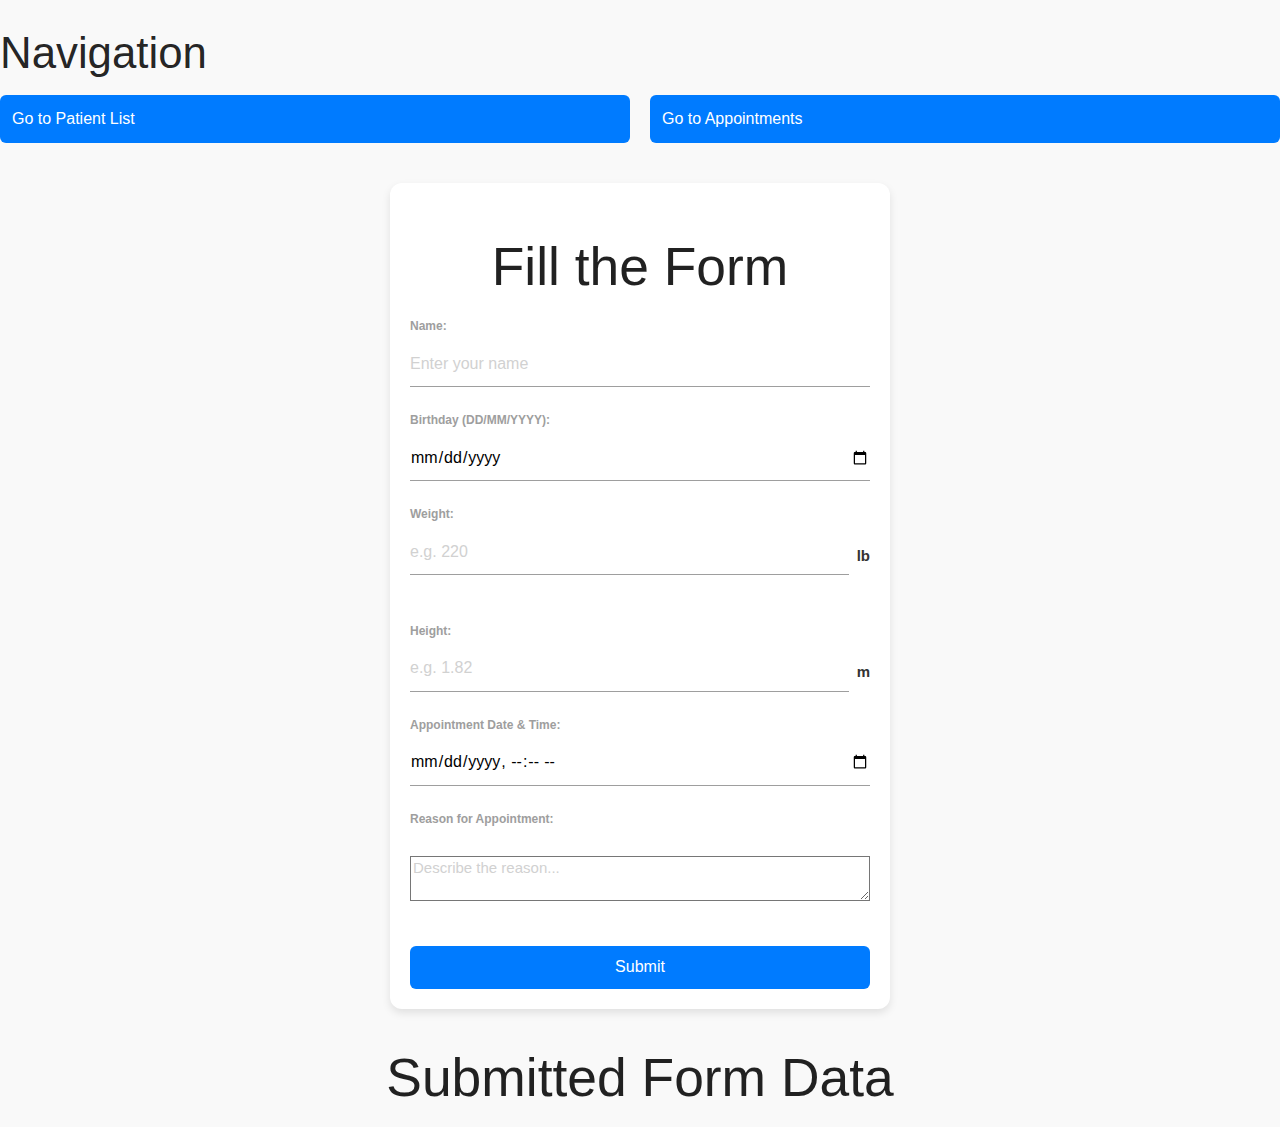
<file: index.html>
<!doctype html>
<html lang="en">
  <head>
    <meta charset="UTF-8" />
    <meta name="viewport" content="width=device-width, initial-scale=1.0" />
    <title>Document</title>
    <link rel="stylesheet" href="assets/css/materialize/materialize.min.css" />
    <link rel="stylesheet" href="assets/css/submit-style.css" />
  </head>

<h3>Navigation</h3>
<div class="div-button-container">
	<a href="pages/patients.html" class="style-btn">Go to Patient List</a>
	<a href="pages/appointments.html" class="style-btn">Go to Appointments</a>
</div>

  <body>
    <form action="" id="myForm">
      <div class="form-container">
        <h2>Fill the Form</h2>

        <div class="form-group">
          <label for="name">Name:</label>
          <input type="text" id="name" placeholder="Enter your name" required />
          <small id="name-error" style="color: red; display: none"></small>
        </div>

        <div class="form-group">
          <label for="birthday">Birthday (DD/MM/YYYY):</label>
          <input type="date" id="birthday" required />
          <small id="birthday-error" style="color: red; display: none"></small>
        </div>

        <div class="form-group">
          <label for="weight">Weight:</label>
          <div class="input-with-unit">
            <input type="number" id="weight" placeholder="e.g. 220" required />
            <span class="unit">lb</span>
          </div>

          <small id="weight-error" style="color: red; display: none;"></small>
          <small id="weight-converted"></small>
        </div>

        <div class="form-group">
          <label for="height">Height:</label>
          <div class="input-with-unit">
            <input
              type="number"
              id="height"
              placeholder="e.g. 1.82"
              step="0.01"
              required
            />
            <span class="unit">m</span>
          </div>
          <small id="height-error" style="color: red; display: none"></small>
        </div>

        <div class="form-group">
          <label for="appointment">Appointment Date & Time:</label>
          <input type="datetime-local" id="appointment" required />
          <small id="appointment-error" style="color: red; display: none"></small>
        </div>

        <div class="form-group">
          <label for="reason">Reason for Appointment:</label><br />
          <textarea
            id="reason"
            placeholder="Describe the reason..."
            rows="4"
            cols="40"
            required
          ></textarea>
          <br /><br />
        </div>

        <button type="button" id="submitBtn">Submit</button>
      </div>
    </form>

    <h2>Submitted Form Data</h2>
    <div id="records" class="container center-align">

    </div>
    <script src="assets/js/utils.js"></script>
    <script src="assets/js/local-storage/local-storage.handler.js"></script>
    <script src="assets/js/validations/validator.js"></script>
    <script src="assets/js/operaciones-conversion.js"></script>
    <script src="assets/js/registro-de-pacientes-nuevos.js"></script>
  </body>
</html>
</file>
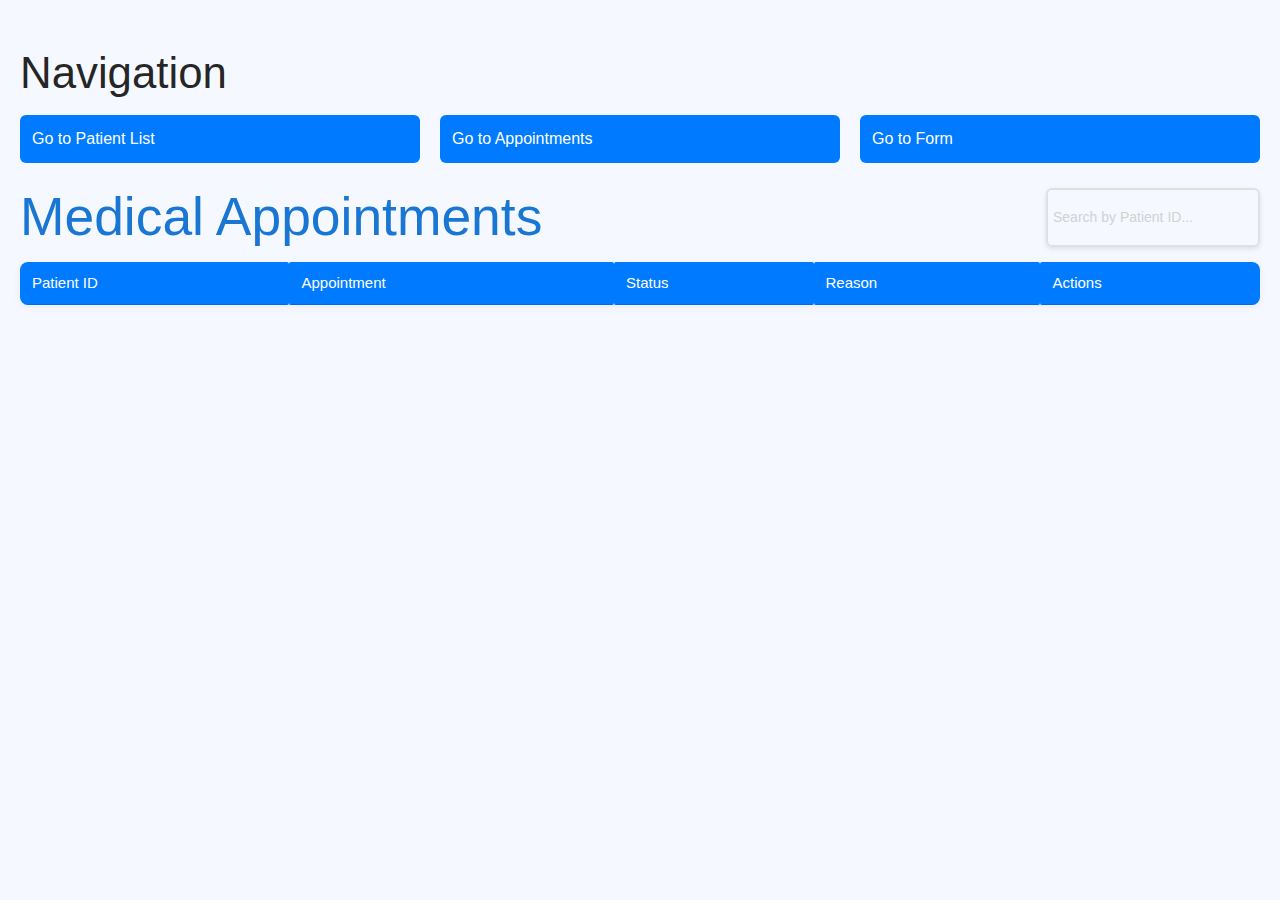
<file: pages/appointments.html>
<!DOCTYPE html>
<html lang="en">
<head>
  <meta charset="UTF-8">
  <title>Appointments</title>
  
  <link rel="stylesheet" href="../assets/css/materialize/materialize.min.css">
  <link rel="stylesheet" href="../assets/css/appointments-style.css">
  <script src="../assets/js/materialize/materialize.min.js"></script>

</head>
<h3>Navigation</h3>
<div class="div-button-container">
    <a href="patients.html" class="style-btn">Go to Patient List</a>
    <a href="appointments.html" class="style-btn">Go to Appointments</a>
    <a href="../index.html" class="style-btn">Go to Form</a>
</div>



<body>
  <h2>Medical Appointments 
    
    <input 
    type="text" 
    id="searchBar" 
    placeholder="Search by Patient ID..." 
    oninput="filterAppointments()" 
    style="margin-bottom: 10px; padding: 5px; width: 200px; float: right;"
    >

  </h2> 
  <table border="1" cellpadding="5">
    <thead>
      <tr>
        <th>Patient ID</th>
        <th>Appointment</th>
        <th>Status</th>
        <th>Reason</th>
        <th>Actions</th>
      </tr>
    </thead>
    <tbody id="appointmentTable"></tbody>
  </table>
<script src="../assets/js/local-storage/local-storage.handler.js"></script>
<script src="../assets/js/appointments.js"></script>
</body>
</html>
</file>
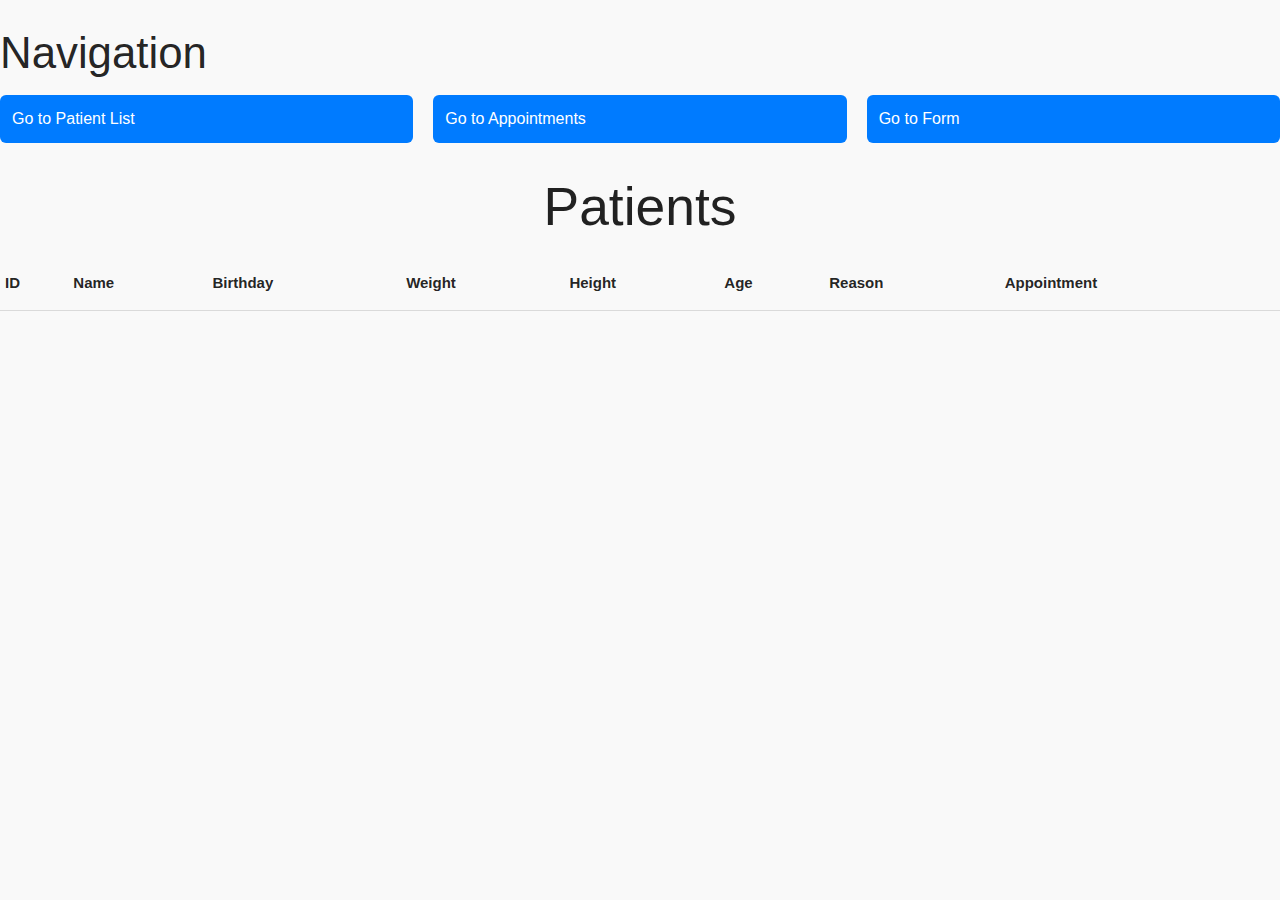
<file: pages/patients.html>
<!DOCTYPE html>
<html lang="en">
<head>
  <meta charset="UTF-8">
  <title>Patient List</title>
    <link rel="stylesheet" href="../assets/css/materialize/materialize.min.css">
    <link rel="stylesheet" href="../assets/css/submit-style.css">
    <script src="../assets/js/local-storage/local-storage.handler.js"></script>
    <!-- <script type="module" src="../assets/js/use-cases/create-patients-table.js"></script> -->
    <script type="module" src="../assets/js/patients.js"></script>
</head>
<h3>Navigation</h3>
<div class="div-button-container">
    <a href="patients.html" class="style-btn">Go to Patient List</a>
    <a href="appointments.html" class="style-btn">Go to Appointments</a>
    <a href="../index.html" class="style-btn">Go to Form</a>
</div>

<body>
  <h2>Patients</h2>
  <table border="1" cellpadding="5">
    <thead>
      <tr>
        <th>ID</th>
        <th>Name</th>
        <th>Birthday</th>
        <th>Weight</th>
        <th>Height</th>
        <th>Age</th>
        <th>Reason</th>
        <th>Appointment</th>
      </tr>
    </thead>
    <tbody id="patientTable"></tbody>
  </table>
  
  <!-- <script>
      import { convertPoundsToKg } from "../assets/js/use-cases/operaciones-conversion.js"
      document.addEventListener('DOMContentLoaded', function () {
          let patients = localStorageHandler.getPatientList();
          let table = document.getElementById("patientTable");
          console.log(patients);
          patients.forEach(p => {
              let row = `<tr>
                        <td>${p.id}</td>
                        <td>${p.name}</td>
                        <td>${p.birthday}</td>
                        <td>${p.weight} (${convertPoundsToKg(p.weight)} kg) </td>
                        <td>${p.height} m</td>
                        <td>${p.age}</td>
                        <td>${p.reason}</td>
                        <td>${p.appointment}</td>
                    </tr>`;
              table.innerHTML += row;
          });

      });
  </script> -->
</body>
</html>
</file>
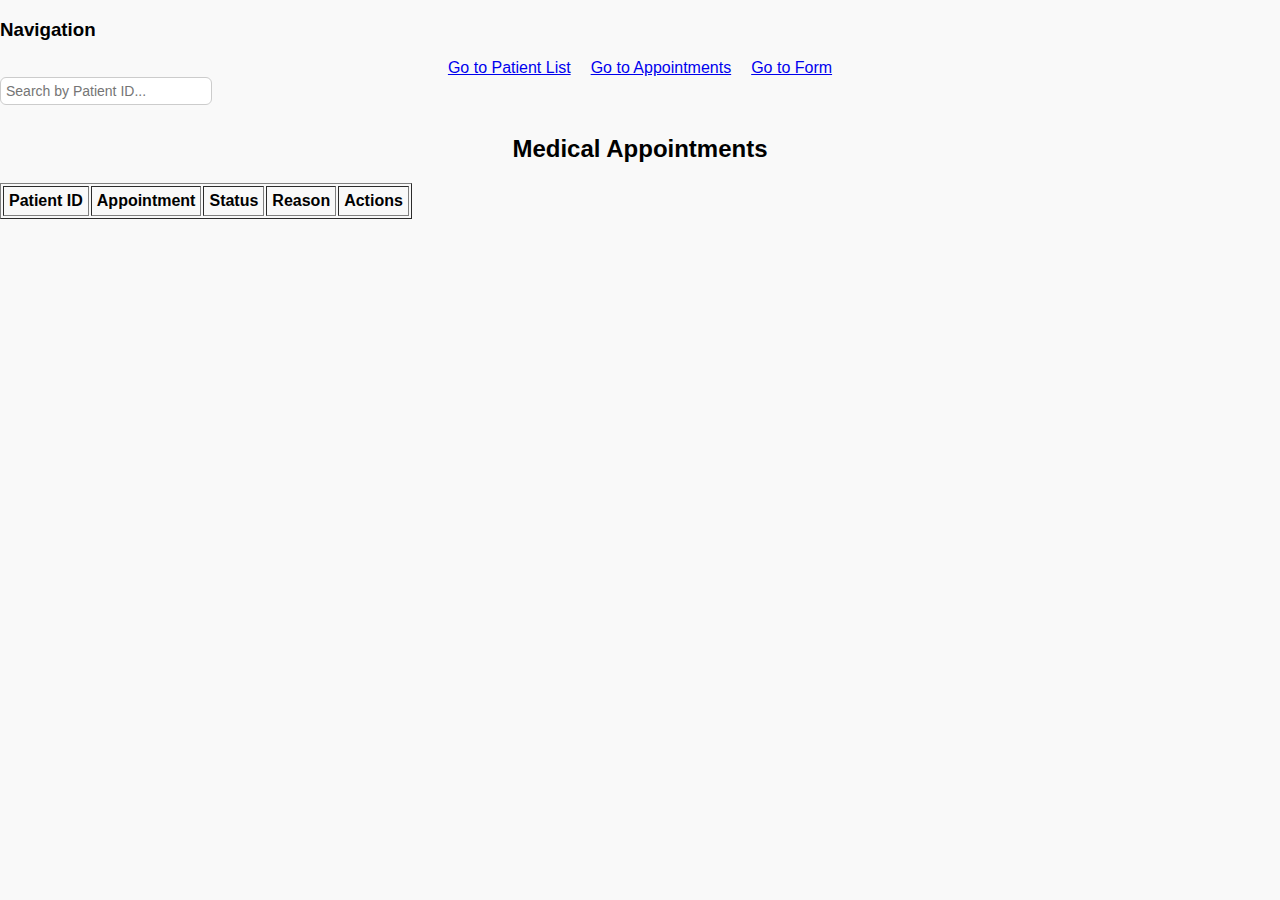
<file: assets/pages/appointments.html>
<!DOCTYPE html>
<html lang="en">
<head>
  <meta charset="UTF-8">
  <title>Appointments</title>
  
  <link rel="stylesheet" href="../../assets/csss/estilazo.css">
</head>
<h3>Navigation</h3>
<div class="div-button-container">
	<a href="patients.html">Go to Patient List</a>
	<a href="appointments.html">Go to Appointments</a>
	<a href="../../index.html" >Go to Form</a>
</div>
<input 
  type="text" 
  id="searchBar" 
  placeholder="Search by Patient ID..." 
  oninput="filterAppointments()" 
  style="margin-bottom: 10px; padding: 5px; width: 200px;"
>

<body>
  <h2>Medical Appointments</h2>
  <table border="1" cellpadding="5">
    <thead>
      <tr>
        <th>Patient ID</th>
        <th>Appointment</th>
        <th>Status</th>
        <th>Reason</th>
        <th>Actions</th>
      </tr>
    </thead>
    <tbody id="appointmentTable"></tbody>
  </table>
<script src="../js/appointments.js"></script>
</body>
</html>
</file>
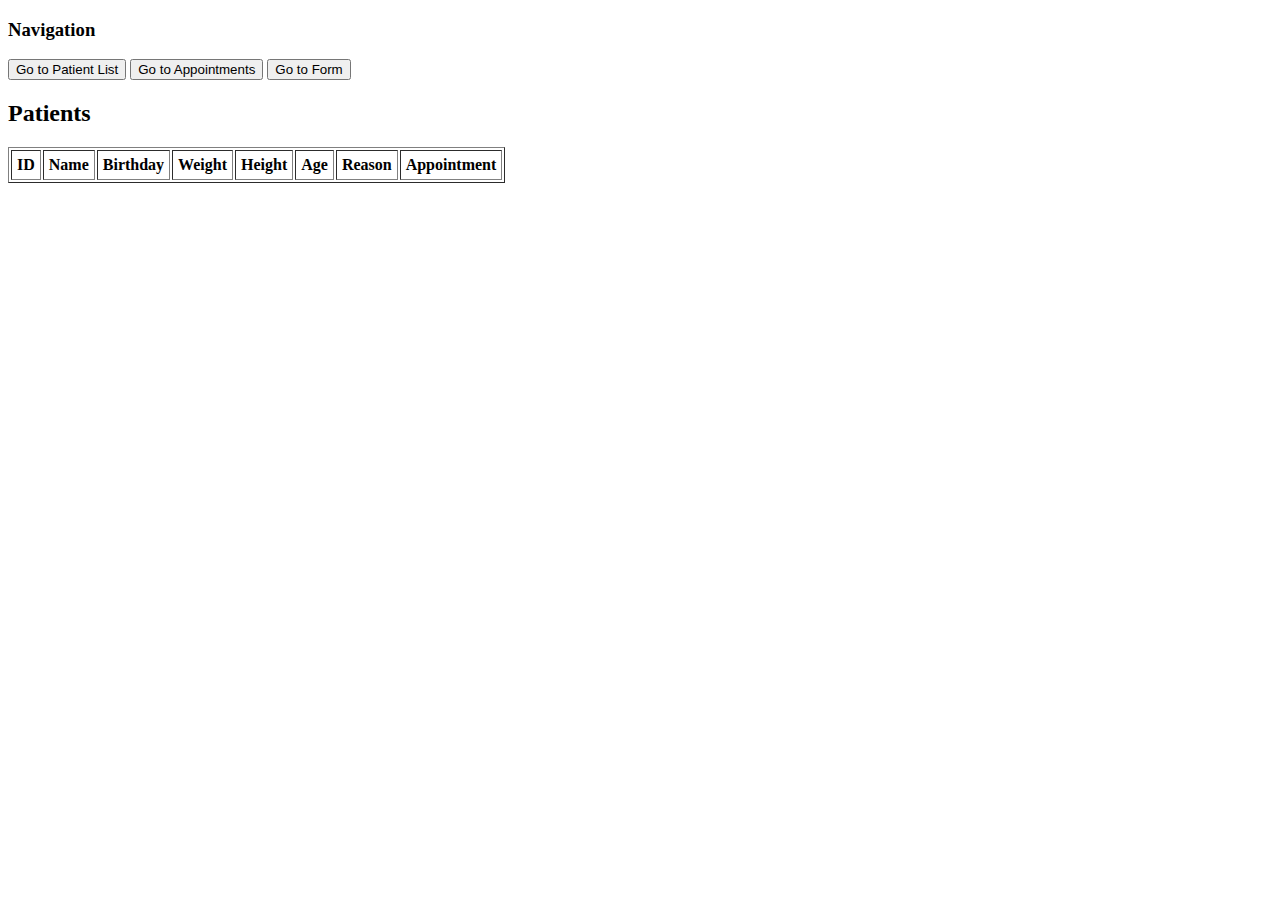
<file: assets/pages/patients.html>
<!DOCTYPE html>
<html lang="en">
<head>
  <meta charset="UTF-8">
  <title>Patient List</title>
  <script src="../js/operaciones-conversion.js"></script>
</head>
<h3>Navigation</h3>
<button onclick="window.location.href='patients.html'">Go to Patient List</button>
<button onclick="window.location.href='appointments.html'">Go to Appointments</button>
<button onclick="window.location.href= '../../index.html'" >Go to Form</button>


<body>
  <h2>Patients</h2>
  <table border="1" cellpadding="5">
    <thead>
      <tr>
        <th>ID</th>
        <th>Name</th>
        <th>Birthday</th>
        <th>Weight</th>
        <th>Height</th>
        <th>Age</th>
        <th>Reason</th>
        <th>Appointment</th>
      </tr>
    </thead>
    <tbody id="patientTable"></tbody>
  </table>

  <script>
     document.addEventListener('DOMContentLoaded', function() {
        let patients = JSON.parse(localStorage.getItem("patients")) || [];
        let table = document.getElementById("patientTable");
        console.log(patients)

        patients.forEach(p => {
        let row = `<tr>
            <td>${p.id}</td>
            <td>${p.name}</td>
            <td>${p.birthday}</td>
            <td>${p.weight} (${convertPoundsToKg(p.weight)} kg) </td>
            <td>${p.height} m</td>
            <td>${p.age}</td>
            <td>${p.reason}</td>
            <td>${p.appointment}</td>
        </tr>`;
        table.innerHTML += row;
        });

    });
  </script>
</body>
</html>
</file>
<file: assets/css/submit-style.css>
body {
  font-family: Arial, sans-serif;
  margin: 0;
  padding: 0;
  background: #f9f9f9;
}

.form-container {
  max-width: 500px;
  margin: 40px auto;
  padding: 20px;
  background: #fff;
  border-radius: 12px;
  box-shadow: 0 4px 8px rgba(0, 0, 0, 0.1);
}

h2 {
  text-align: center;
  margin-bottom: 20px;
}

.form-group {
  margin-bottom: 16px;
}

label {
  display: block;
  font-weight: bold;
  margin-bottom: 6px;
}

input {
  width: 100%;
  padding: 10px;
  border: 1px solid #ccc;
  border-radius: 6px;
  font-size: 14px;
}

.input-with-unit {
  display: flex;
  align-items: center;
}

.input-with-unit input {
  flex: 1;
}

.unit {
  margin-left: 8px;
  font-weight: bold;
  color: #333;
}

small {
  color: gray;
  font-size: 12px;
  margin-left: 4px;
}

button,
a.style-btn {
  width: 100%;
  padding: 12px;
  background: #007bff;
  color: #fff;
  border: none;
  border-radius: 6px;
  font-size: 16px;
  cursor: pointer;
  transition: background 0.3s ease;
}

button:hover {
  background: #0056b3;
  transform: translateY(-2px);
}

/* Make form adapt on smaller screens */
@media (max-width: 600px) {
  .form-container {
    margin: 20px;
    padding: 15px;
  }
}

.div-button-container {
  display: flex;
  justify-content: center;
  align-items: center;
  gap: 20px;
}

#records .record {
  display: inline-block;      
  text-align: left;           
  background: #ffffff;        
  padding: 15px;              
  margin: 10px;              
  border-radius: 8px;        
  box-shadow: 0 2px 5px rgba(0,0,0,0.2); 
  width: 250px;               
}

#records {
  display: flex;
  flex-wrap: wrap;   
  justify-content: center;
}
</file>
<file: assets/css/appointments-style.css>
/* Custom Styles for Blue and White Theme */
body {
  font-family: Arial, sans-serif;
  background-color: #f5f9ff;
  margin: 0;
  padding: 20px;
}

/* Navigation Section */
.div-button-container {
	  display: flex;
	  justify-content: center;
	  align-items: center;
	  gap: 20px;
    margin-bottom: 15px;
  }

button, a.style-btn {
  width: 100%;
  padding: 12px;
  background: #007BFF;
  color: #fff;
  border: none;
  border-radius: 6px;
  font-size: 16px;
  cursor: pointer;
  transition: background 0.3s ease;
}

.style-btn:hover {
  background-color: #1565c0;
  transform: translateY(-2px);
}

/* Search Bar */
#searchBar {
  border: 2px solid #e0e0e0;
  border-radius: 6px;
  padding: 8px 12px;
  font-size: 14px; 
  outline: none;
  box-shadow: 0 2px 5px rgba(0,0,0,0.1);
  width: 180px;
  height: 4;
}

#searchBar:focus {
  border-color: #1976d2;
  box-shadow: 0 2px 8px rgba(25, 118, 210, 0.2);
}

/* Page Title */
h2 {
  color: #1976d2;
  margin-top: 25px; 
  margin-bottom: 15px; 
  font-weight: 500;
}

/* Appointment Table Styling */
table {
  width: 100%;
  border-collapse: collapse;
  background-color: white;
  box-shadow: 0 2px 10px rgba(0,0,0,0.05);
  border-radius: 8px;
  overflow: hidden;
}

th {
  background-color: #007BFF;
  color: white;
  padding: 10px 12px; 
  text-align: left;
  font-weight: 500;
}

td {
  padding: 10px 12px; 
  border-bottom: 1px solid #eee;
}

tr:nth-child(even) td {
  background-color: #f8fbff;
}

tr:hover td {
  background-color: #e3f2fd;
}

/* Responsive Adjustments */
@media (max-width: 600px) {
  .div-button-container {
    flex-direction: column;
  }
  
  .style-btn {
    width: 100%;
    text-align: center;
  }
  
  #searchBar {
    width: 100%;
  }
}
</file>
<file: assets/csss/estilazo.css>
body {
          font-family: Arial, sans-serif;
          margin: 0;
          padding: 0;
          background: #f9f9f9;
        }
      
        .form-container {
          max-width: 500px;
          margin: 40px auto;
          padding: 20px;
          background: #fff;
          border-radius: 12px;
          box-shadow: 0 4px 8px rgba(0,0,0,0.1);
        }
      
        h2 {
          text-align: center;
          margin-bottom: 20px;
        }
      
        .form-group {
          margin-bottom: 16px;
        }
      
        label {
          display: block;
          font-weight: bold;
          margin-bottom: 6px;
        }
      
        input {
          width: 100%;
          padding: 10px;
          border: 1px solid #ccc;
          border-radius: 6px;
          font-size: 14px;
        }
      
        .input-with-unit {
          display: flex;
          align-items: center;
        }
      
        .input-with-unit input {
          flex: 1;
        }
      
        .unit {
          margin-left: 8px;
          font-weight: bold;
          color: #333;
        }
      
        small {
          color: gray;
          font-size: 12px;
          margin-left: 4px;
        }
      
        button, a[role="button"] {
          width: 100%;
          padding: 12px;
          background: #007BFF;
          color: #fff;
          border: none;
          border-radius: 6px;
          font-size: 16px;
          cursor: pointer;
          transition: background 0.3s ease;
        }
      
        button:hover {
          background: #0056b3;
        }
      
        /* Make form adapt on smaller screens */
        @media (max-width: 600px) {
          .form-container {
            margin: 20px;
            padding: 15px;
          }
        }

.div-button-container {
	display: flex;
	justify-content: center;
	align-items: center;
	gap: 20px;

}
</file>
